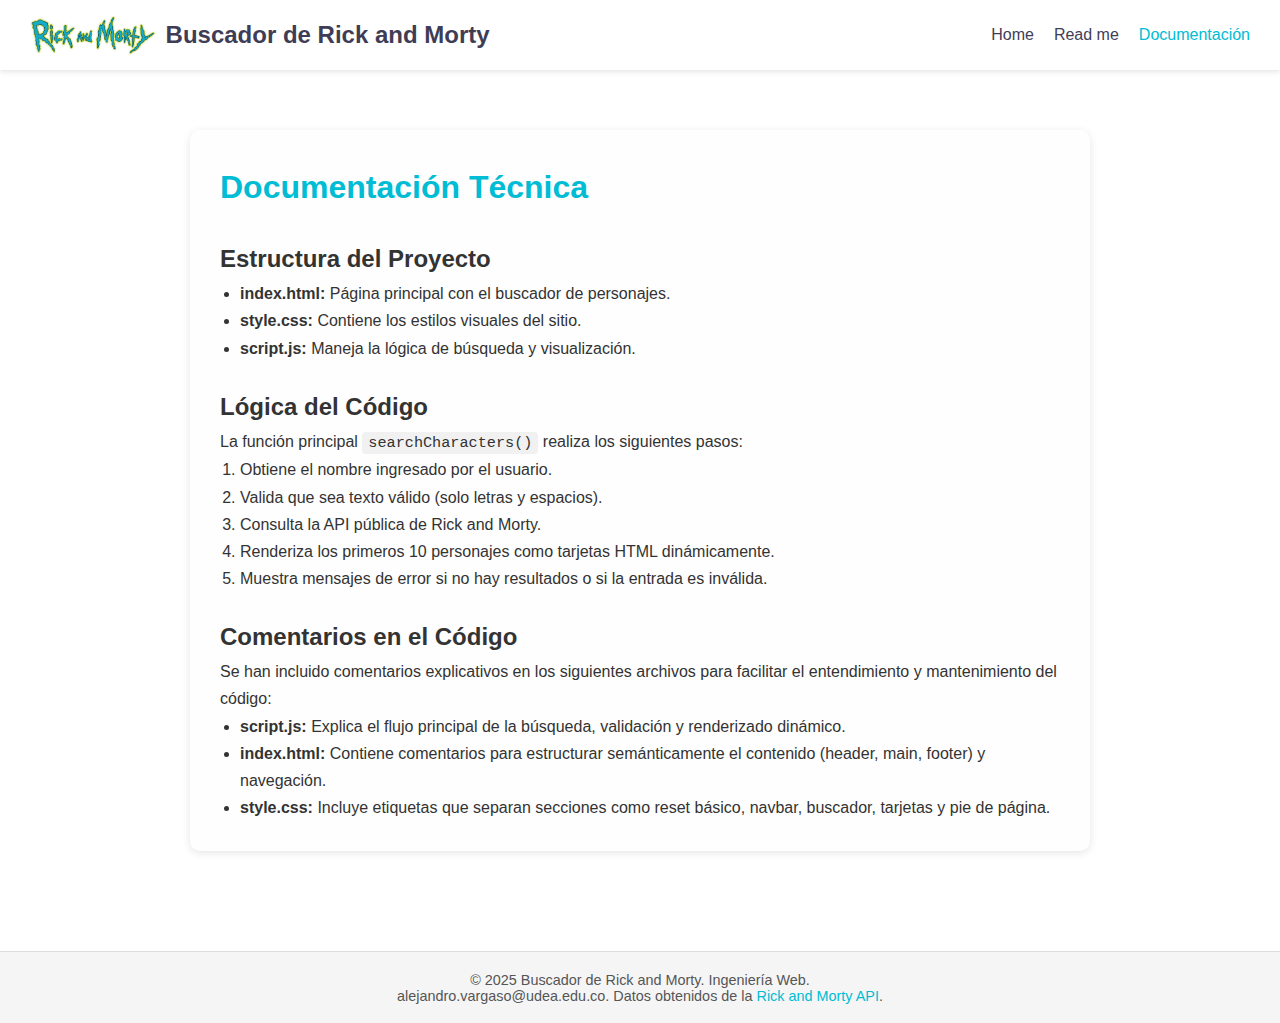
<file: documentation.html>
<!DOCTYPE html>
<html lang="es">
<head>
  <meta charset="UTF-8" />
  <meta name="viewport" content="width=device-width, initial-scale=1.0" />
  <title>Documentation - Buscador Rick and Morty</title>
  <link rel="icon" href="logo.webp" type="image/webp" />
  <link rel="stylesheet" href="style.css" />
 
</head>
<body>
  <header class="navbar">
    <div class="logo">
      <img src="logo.webp" alt="Logo" class="logo-img" />
      Buscador de Rick and Morty
    </div>
    <nav class="nav-links">
      <a href="index.html">Home</a>
      <a href="readme.html">Read me</a>
      <a href="documentation.html" class="active">Documentación</a>
    </nav>
  </header>

  <main class="content-box">
    <h1>Documentación Técnica</h1>

    <h2>Estructura del Proyecto</h2>
    <ul>
      <li><strong>index.html:</strong> Página principal con el buscador de personajes.</li>
      <li><strong>style.css:</strong> Contiene los estilos visuales del sitio.</li>
      <li><strong>script.js:</strong> Maneja la lógica de búsqueda y visualización.</li>
    </ul>

    <h2>Lógica del Código</h2>
    <p>La función principal <code>searchCharacters()</code> realiza los siguientes pasos:</p>
    <ol>
      <li>Obtiene el nombre ingresado por el usuario.</li>
      <li>Valida que sea texto válido (solo letras y espacios).</li>
      <li>Consulta la API pública de Rick and Morty.</li>
      <li>Renderiza los primeros 10 personajes como tarjetas HTML dinámicamente.</li>
      <li>Muestra mensajes de error si no hay resultados o si la entrada es inválida.</li>
    </ol>

    <h2>Comentarios en el Código</h2>
<p>Se han incluido comentarios explicativos en los siguientes archivos para facilitar el entendimiento y mantenimiento del código:</p>
<ul>
  <li><strong>script.js:</strong> Explica el flujo principal de la búsqueda, validación y renderizado dinámico.</li>
  <li><strong>index.html:</strong> Contiene comentarios para estructurar semánticamente el contenido (header, main, footer) y navegación.</li>
  <li><strong>style.css:</strong> Incluye etiquetas que separan secciones como reset básico, navbar, buscador, tarjetas y pie de página.</li>
</ul>

  </main>

  <footer class="footer">
    <div class="footer-content">
      <p>&copy; 2025 Buscador de Rick and Morty. Ingeniería Web.</p>
      <p>alejandro.vargaso@udea.edu.co. Datos obtenidos de la <a href="https://rickandmortyapi.com/" target="_blank">Rick and Morty API</a>.</p>
    </div>
  </footer>
</body>
</html>
</file>
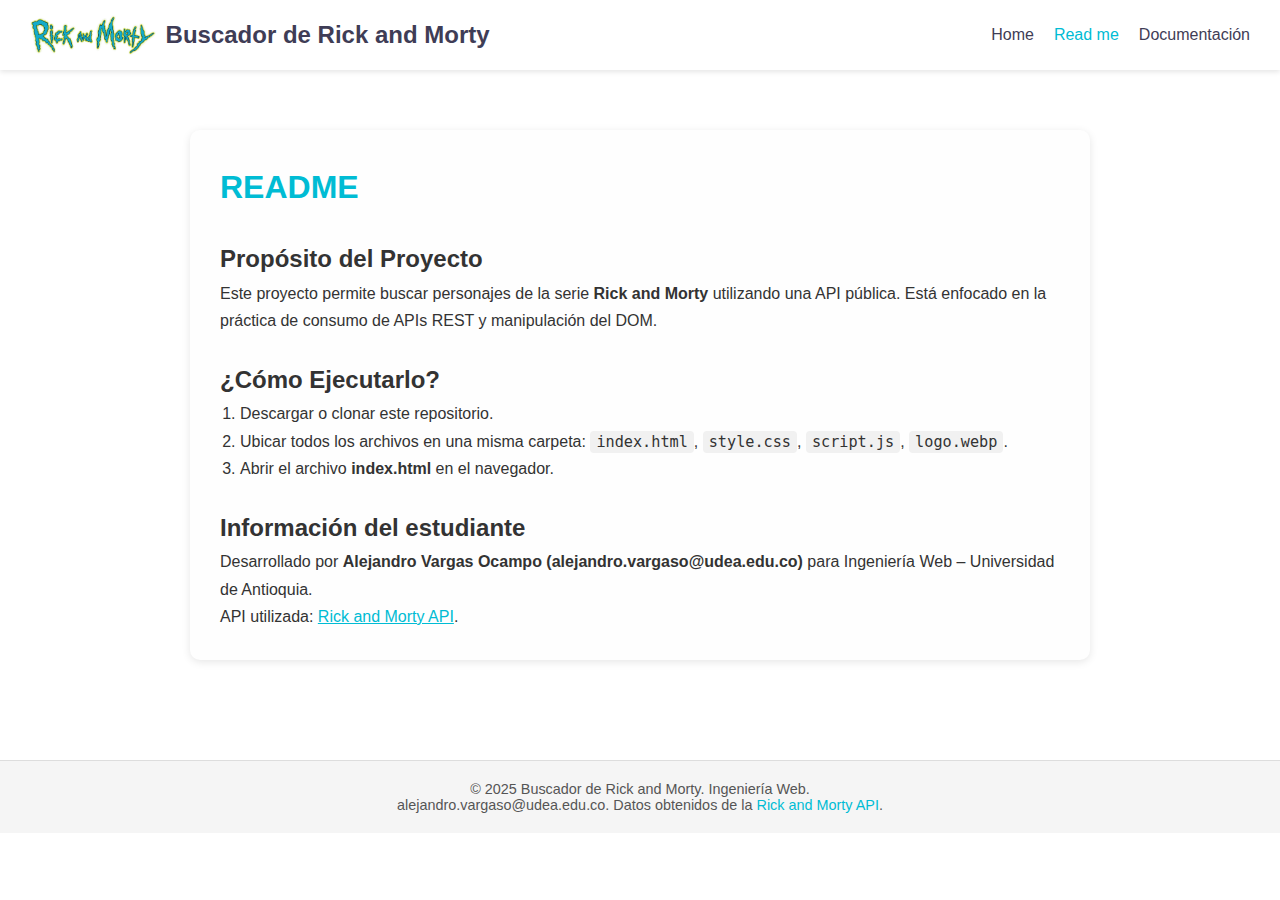
<file: readme.html>
<!DOCTYPE html>
<html lang="es">
<head>
  <meta charset="UTF-8" />
  <meta name="viewport" content="width=device-width, initial-scale=1.0" />
  <title>Read Me - Buscador Rick and Morty</title>
  <link rel="icon" href="logo.webp" type="image/webp" />
  <link rel="stylesheet" href="style.css" />
  
</head>
<body>
  <header class="navbar">
    <div class="logo">
      <img src="logo.webp" alt="Logo" class="logo-img" />
      Buscador de Rick and Morty
    </div>
    <nav class="nav-links">
      <a href="index.html">Home</a>
      <a href="readme.html" class="active">Read me</a>
      <a href="documentation.html">Documentación</a>
    </nav>
  </header>

  <main class="content-box">
    <h1>README</h1>
    
    <h2>Propósito del Proyecto</h2>
    <p>Este proyecto permite buscar personajes de la serie <strong>Rick and Morty</strong> utilizando una API pública. Está enfocado en la práctica de consumo de APIs REST y manipulación del DOM.</p>

    <h2>¿Cómo Ejecutarlo?</h2>
    <ol>
      <li>Descargar o clonar este repositorio.</li>
      <li>Ubicar todos los archivos en una misma carpeta: <code>index.html</code>, <code>style.css</code>, <code>script.js</code>, <code>logo.webp</code>.</li>
      <li>Abrir el archivo <strong>index.html</strong> en el navegador.</li>
    </ol>

    <h2>Información del estudiante</h2>
    <p>Desarrollado por <strong>Alejandro Vargas Ocampo (alejandro.vargaso@udea.edu.co)</strong> para Ingeniería Web – Universidad de Antioquia.</p>
    <p>API utilizada: <a href="https://rickandmortyapi.com" target="_blank">Rick and Morty API</a>.</p>
  </main>

  <footer class="footer">
    <div class="footer-content">
      <p>&copy; 2025 Buscador de Rick and Morty. Ingeniería Web.</p>
      <p>alejandro.vargaso@udea.edu.co. Datos obtenidos de la <a href="https://rickandmortyapi.com/" target="_blank">Rick and Morty API</a>.</p>
    </div>
  </footer>
</body>
</html>
</file>
<file: style.css>
/* Reset básico de estilos: elimina márgenes y paddings por defecto y define el modelo de caja */
* {
  box-sizing: border-box;
  margin: 0;
  padding: 0;
}

body {
  font-family: 'Segoe UI', sans-serif;
  background: #ffffff;
  color: #333;
  min-height: 100vh;
  display: flex;
  flex-direction: column;
}

/* ---------------- NAVBAR ---------------- */
/* Estilos para la barra de navegación (Navbar) */
.navbar {
  background: #ffffff;
  box-shadow: 0 2px 5px rgba(0, 0, 0, 0.1);
  padding: 15px 30px;
  display: flex;
  flex-wrap: wrap; /* Responsividad: permite que los elementos se acomoden en varias líneas */
  justify-content: space-between;
  align-items: center;
}

.logo {
  display: flex;
  align-items: center;
  font-size: 1.5rem;
  font-weight: bold;
  color: #3f3d56;
}

.logo-img {
  height: 40px;
  margin-right: 10px;
}

.nav-links {
  display: flex;
  flex-wrap: wrap; /* Responsividad: enlaces se reorganizan en pantallas pequeñas */
}

.nav-links a {
  margin-left: 20px;
  text-decoration: none;
  color: #3f3d56;
  font-weight: 500;
}

.nav-links a.active {
  color: #00bcd4;
}

/* ---------------- SECCIÓN PRINCIPAL ---------------- */
/* Estilos para la sección principal de búsqueda */
.search-section {
  max-width: 800px;
  margin: 60px auto;
  padding: 20px;
  text-align: center;
  flex: 1;
}

/* Contenedor del input y botón */
.search-box {
  display: flex;
  flex-wrap: wrap; /* Responsividad: input y botón se apilan en pantallas pequeñas */
  justify-content: center;
  margin-top: 20px;
}

.search-box input {
  flex: 1 1 300px; /* Responsividad: permite redimensionar según el ancho disponible */
  min-width: 200px;
  padding: 12px 15px;
  border: 1px solid #ccc;
  border-radius: 5px 0 0 5px;
  font-size: 1rem;
}

.search-box button {
  padding: 12px 20px;
  border: none;
  background: #00bcd4;
  color: white;
  font-size: 1rem;
  border-radius: 0 5px 5px 0;
  cursor: pointer;
  transition: background 0.3s;
}

.search-box button:hover {
  background: #0097a7;
}

/* ---------------- RESULTADOS ---------------- */
/* Estilos para los resultados (tarjetas de personajes) */
.results {
  margin-top: 40px;
  display: flex;
  flex-wrap: wrap;
  justify-content: center;
  gap: 20px;
  padding: 10px;
  font-size: 1.2rem;
  color: #00bcd4;
}

/* Tarjeta individual */
.card {
  text-align: center;
  padding: 15px;
  border: 1px solid #ddd;
  border-radius: 8px;
  background: #f9f9f9;
  max-width: 220px;
  flex: 1 1 200px; /* Responsividad: ajusta el ancho según el contenedor */
}

.card img {
  width: 100%;
  max-height: 200px;
  object-fit: cover;
  border-radius: 5px;
}

.card h3 {
  margin-top: 10px;
  color: #333;
}

.card p {
  color: #777;
}

/* ---------------- FOOTER ---------------- */
.footer {
  background-color: #f5f5f5;
  padding: 20px 30px;
  text-align: center;
  border-top: 1px solid #ddd;
  font-size: 0.9rem;
  color: #555;
  margin-top: 40px;
}

.footer a {
  color: #00bcd4;
  text-decoration: none;
}

.footer a:hover {
  text-decoration: underline;
}

/* ---------------- CONTENEDORES DE CONTENIDO ---------------- */
.content-box {
  max-width: 900px;
  margin: 60px auto;
  background: #fefefe;
  padding: 30px;
  border-radius: 10px;
  box-shadow: 0 2px 8px rgba(0, 0, 0, 0.1);
  line-height: 1.7;
  text-align: left;
}

.content-box h1 {
  margin-bottom: 20px;
  color: #00bcd4;
}

.content-box ul, .content-box ol {
  padding-left: 20px;
}

.content-box a {
  color: #00bcd4;
}

.content-box a:hover {
  text-decoration: underline;
}

.content-box code {
  background: #f1f1f1;
  padding: 2px 6px;
  border-radius: 4px;
  font-size: 0.95rem;
}

.content-box h2 {
  margin-top: 25px;
  color: #333;
}

/* ---------------- MEDIA QUERIES PARA RESPONSIVIDAD ---------------- */

/* Responsividad: ajuste para pantallas menores a 768px */
@media (max-width: 768px) {
  .navbar {
    flex-direction: column;
    align-items: flex-start;
  }

  .nav-links {
    margin-top: 10px;
    width: 100%;
    justify-content: flex-start;
  }

  .search-box {
    flex-direction: column;
    align-items: stretch;
  }

  .search-box input,
  .search-box button {
    width: 100%;
    border-radius: 5px;
    margin: 5px 0;
  }

  .results {
    font-size: 1rem;
  }

  .footer {
    padding: 15px;
  }
}

/* Responsividad: pantallas muy pequeñas (smartphones pequeños) */
@media (max-width: 480px) {
  .logo {
    font-size: 1.2rem;
  }

  .card {
    max-width: 100%;
  }

  .search-section {
    margin: 30px 10px;
  }
}
</file>
